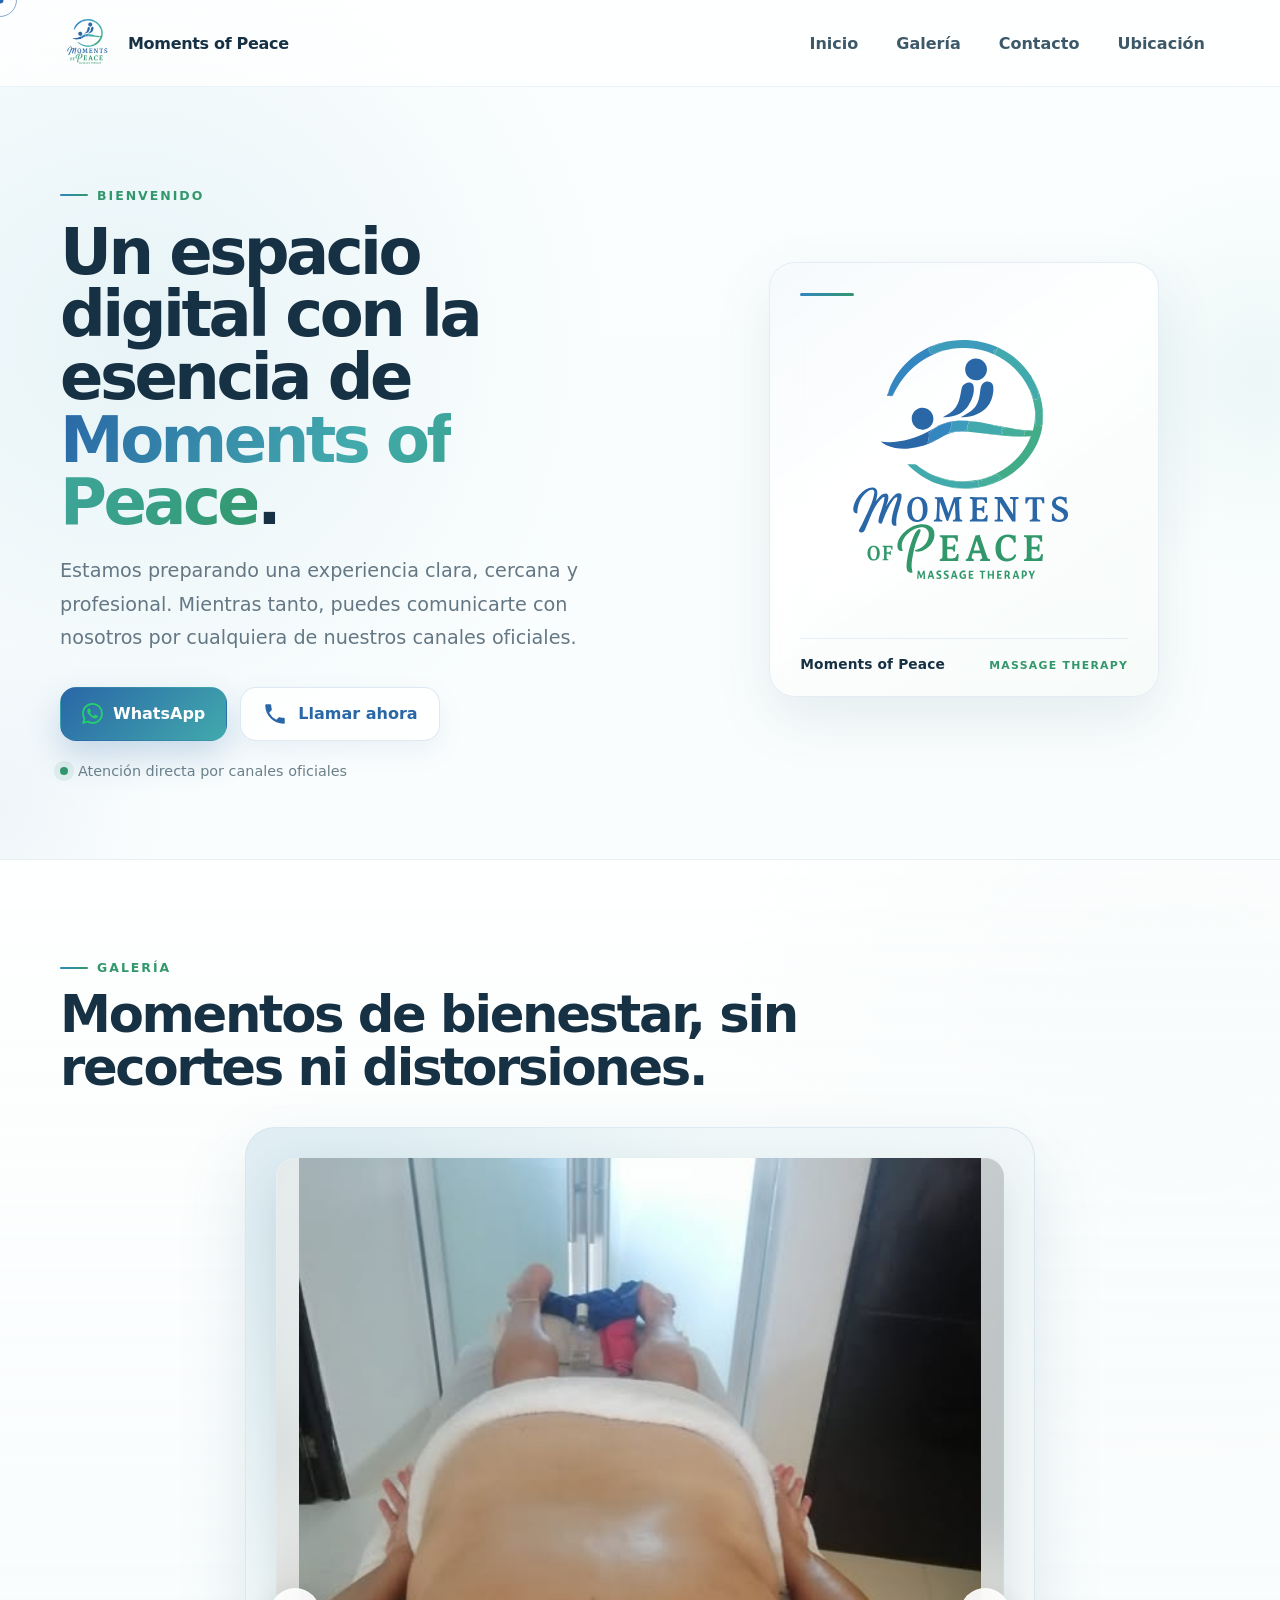
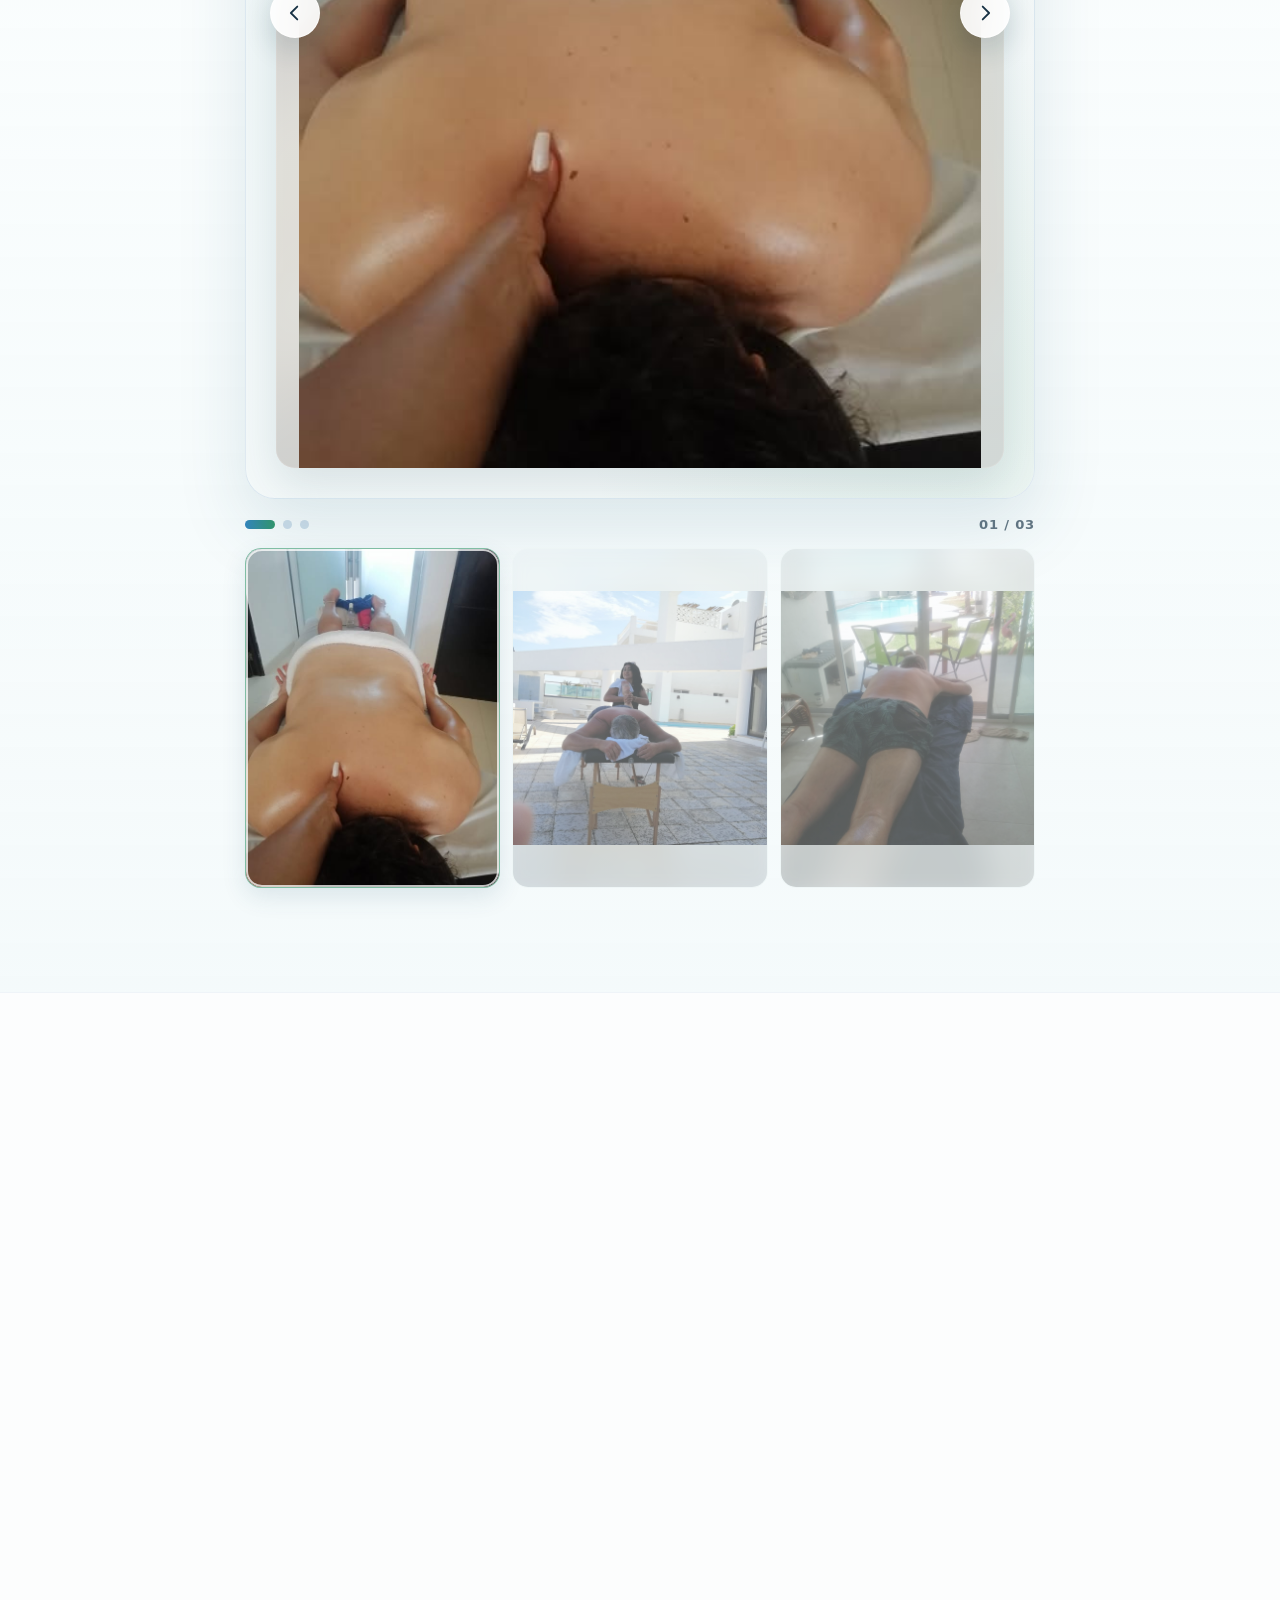
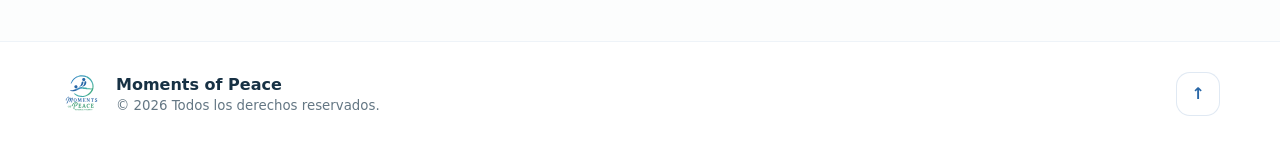
<file: index.html>
<!doctype html>
<html lang="es">
<head>
  <meta charset="utf-8">
  <meta name="viewport" content="width=device-width, initial-scale=1">
  <meta name="theme-color" content="#2967A7">
  <meta name="description" content="Sitio oficial de Moments of Peace. Contacto por WhatsApp, teléfono y Facebook.">
  <title>Moments of Peace</title>
  <link rel="icon" type="image/svg+xml" href="img/logo.svg">
  <link rel="preload" href="img/logo.svg" as="image" type="image/svg+xml">
  <link rel="stylesheet" href="styles.css">
  <link rel="stylesheet" href="carousel.css">
  <script src="script.js" defer></script>
  <script src="carousel.js" defer></script>
</head>
<body class="is-loading">
  <div class="preloader" aria-label="Cargando sitio" aria-live="polite">
    <div class="preloader-card">
      <div class="skeleton skeleton-logo"></div>
      <div class="skeleton skeleton-title"></div>
      <div class="skeleton skeleton-text"></div>
      <div class="skeleton skeleton-text short"></div>
      <div class="skeleton skeleton-actions"></div>
    </div>
  </div>

  <header class="site-header" id="inicio">
    <div class="container nav-wrap">
      <a class="brand" href="#inicio" aria-label="Moments of Peace, inicio">
        <img src="img/logo.svg" alt="Logotipo de Moments of Peace" width="76" height="76">
        <span>Moments of Peace</span>
      </a>

      <button class="nav-toggle interactive" type="button" aria-expanded="false" aria-controls="site-nav" aria-label="Abrir menú">
        <span></span><span></span><span></span>
      </button>

      <nav class="site-nav" id="site-nav" aria-label="Navegación principal">
        <a class="nav-link" href="#inicio">Inicio</a>
        <a class="nav-link" href="#galeria">Galería</a>
        <a class="nav-link" href="#contacto">Contacto</a>
        <a class="nav-link" href="404.html">Ubicación</a>
      </nav>
    </div>
  </header>

  <main>
    <section class="hero">
      <div class="hero-blob blob-one" aria-hidden="true"></div>
      <div class="hero-blob blob-two" aria-hidden="true"></div>
      <div class="container hero-grid">
        <div class="hero-copy reveal">
          <span class="eyebrow">BIENVENIDO</span>
          <h1>Un espacio digital con la esencia de <span>Moments of Peace</span>.</h1>
          <p>Estamos preparando una experiencia clara, cercana y profesional. Mientras tanto, puedes comunicarte con nosotros por cualquiera de nuestros canales oficiales.</p>
          <div class="hero-actions">
            <a class="btn btn-primary interactive" href="https://wa.me/529993925467" target="_blank" rel="noopener noreferrer">
              <img src="img/whatsapp.svg" alt="" aria-hidden="true"> WhatsApp
            </a>
            <a class="btn btn-secondary interactive" href="tel:+529993925467">
              <span class="icon-mask phone-icon" aria-hidden="true"></span> Llamar ahora
            </a>
          </div>
          <div class="trust-line"><span></span> Atención directa por canales oficiales</div>
        </div>

        <div class="hero-visual reveal" aria-label="Identidad visual Moments of Peace">
          <div class="identity-frame">
            <span class="identity-line" aria-hidden="true"></span>
            <img class="hero-logo" src="img/logo.svg" alt="Moments of Peace Massage Therapy" width="420" height="420">
            <div class="identity-caption" aria-hidden="true">
              <span>Moments of Peace</span>
              <small>Massage Therapy</small>
            </div>
          </div>
        </div>
      </div>
    </section>

    <section class="gallery-section" id="galeria">
      <div class="container">
        <div class="gallery-heading reveal">
          <div>
            <span class="eyebrow">GALERÍA</span>
            <h2>Momentos de bienestar, sin recortes ni distorsiones.</h2>
          </div>
        </div>

        <div class="spa-carousel reveal" data-carousel data-autoplay="5600" tabindex="0" aria-roledescription="carrusel" aria-label="Galería fotográfica de Moments of Peace">
          <div class="carousel-stage">
            <div class="carousel-viewport">
              <div class="carousel-track" data-carousel-track>
                <figure class="carousel-slide" data-carousel-slide>
                  <div class="carousel-photo" style="--photo: url('img/masaje-terapeutico-01.jpg');">
                    <img src="img/masaje-terapeutico-01.jpg" alt="Sesión de masaje terapéutico en Moments of Peace" draggable="false">
                  </div>
                </figure>

                <figure class="carousel-slide" data-carousel-slide>
                  <div class="carousel-photo" style="--photo: url('img/masaje-terapeutico-02.jpg');">
                    <img src="img/masaje-terapeutico-02.jpg" alt="Sesión de masaje al aire libre en Moments of Peace" loading="lazy" draggable="false">
                  </div>
                </figure>

                <figure class="carousel-slide" data-carousel-slide>
                  <div class="carousel-photo" style="--photo: url('img/masaje-terapeutico-03.jpg');">
                    <img src="img/masaje-terapeutico-03.jpg" alt="Sesión de masaje en un espacio de relajación de Moments of Peace" loading="lazy" draggable="false">
                  </div>
                </figure>
              </div>
            </div>

            <button class="carousel-control prev interactive" type="button" data-carousel-prev aria-label="Fotografía anterior">
              <svg viewBox="0 0 24 24" fill="none" aria-hidden="true"><path d="m14.5 5-7 7 7 7" stroke="currentColor" stroke-width="2" stroke-linecap="round" stroke-linejoin="round"/></svg>
            </button>
            <button class="carousel-control next interactive" type="button" data-carousel-next aria-label="Fotografía siguiente">
              <svg viewBox="0 0 24 24" fill="none" aria-hidden="true"><path d="m9.5 5 7 7-7 7" stroke="currentColor" stroke-width="2" stroke-linecap="round" stroke-linejoin="round"/></svg>
            </button>
          </div>

          <div class="carousel-toolbar">
            <div class="carousel-dots" data-carousel-dots aria-label="Seleccionar fotografía"></div>
            <span class="carousel-status" data-carousel-status aria-live="off">01 / 03</span>
          </div>

          <div class="carousel-thumbs" aria-label="Miniaturas de la galería">
            <button class="carousel-thumb is-active" type="button" data-carousel-thumb aria-label="Ver fotografía 1">
              <span class="thumb-photo" style="--photo: url('img/masaje-terapeutico-01.jpg');"><img src="img/masaje-terapeutico-01.jpg" alt=""></span>
            </button>
            <button class="carousel-thumb" type="button" data-carousel-thumb aria-label="Ver fotografía 2">
              <span class="thumb-photo" style="--photo: url('img/masaje-terapeutico-02.jpg');"><img src="img/masaje-terapeutico-02.jpg" alt=""></span>
            </button>
            <button class="carousel-thumb" type="button" data-carousel-thumb aria-label="Ver fotografía 3">
              <span class="thumb-photo" style="--photo: url('img/masaje-terapeutico-03.jpg');"><img src="img/masaje-terapeutico-03.jpg" alt=""></span>
            </button>
          </div>
        </div>
      </div>
    </section>

    <section class="contact-section" id="contacto">
      <div class="container">
        <div class="section-heading reveal">
          <span class="eyebrow">CONTACTO</span>
          <h2>Estamos a un toque de distancia.</h2>
          <p>Elige el canal que te resulte más cómodo.</p>
        </div>

        <div class="contact-grid">
          <a class="contact-card interactive reveal" href="https://wa.me/529993925467" target="_blank" rel="noopener noreferrer">
            <span class="card-icon social-icon"><img src="img/whatsapp.svg" alt="Logo de WhatsApp"></span>
            <span class="card-content"><strong>WhatsApp</strong><small>999 392 5467</small></span>
            <span class="card-arrow" aria-hidden="true">↗</span>
          </a>

          <a class="contact-card interactive reveal" href="tel:+529993925467">
            <span class="card-icon color-icon"><span class="icon-mask phone-icon" aria-hidden="true"></span></span>
            <span class="card-content"><strong>Teléfono</strong><small>999 392 5467</small></span>
            <span class="card-arrow" aria-hidden="true">→</span>
          </a>

          <a class="contact-card interactive reveal" href="https://www.facebook.com/profile.php?id=100088048433441&amp;locale=es_LA" target="_blank" rel="noopener noreferrer">
            <span class="card-icon social-icon"><img src="img/facebook.svg" alt="Logo de Facebook"></span>
            <span class="card-content"><strong>Facebook</strong><small>Página oficial</small></span>
            <span class="card-arrow" aria-hidden="true">↗</span>
          </a>

          <a class="contact-card interactive reveal is-coming" href="404.html" aria-label="Ubicación, próximamente">
            <span class="card-icon color-icon"><span class="icon-mask location-icon" aria-hidden="true"></span></span>
            <span class="card-content"><strong>Ubicación</strong><small>Próximamente</small></span>
            <span class="status-pill">En desarrollo</span>
          </a>
        </div>
      </div>
    </section>
  </main>

  <footer class="site-footer">
    <div class="container footer-wrap">
      <div class="footer-brand">
        <img src="img/logo.svg" alt="" aria-hidden="true" width="46" height="46">
        <div><strong>Moments of Peace</strong><small>© <span id="year"></span> Todos los derechos reservados.</small></div>
      </div>
      <a href="#inicio" class="back-top interactive" aria-label="Volver al inicio">↑</a>
    </div>
  </footer>

  <div class="cursor-dot" aria-hidden="true"></div>
  <div class="cursor-ring" aria-hidden="true"></div>
</body>
</html>
</file>
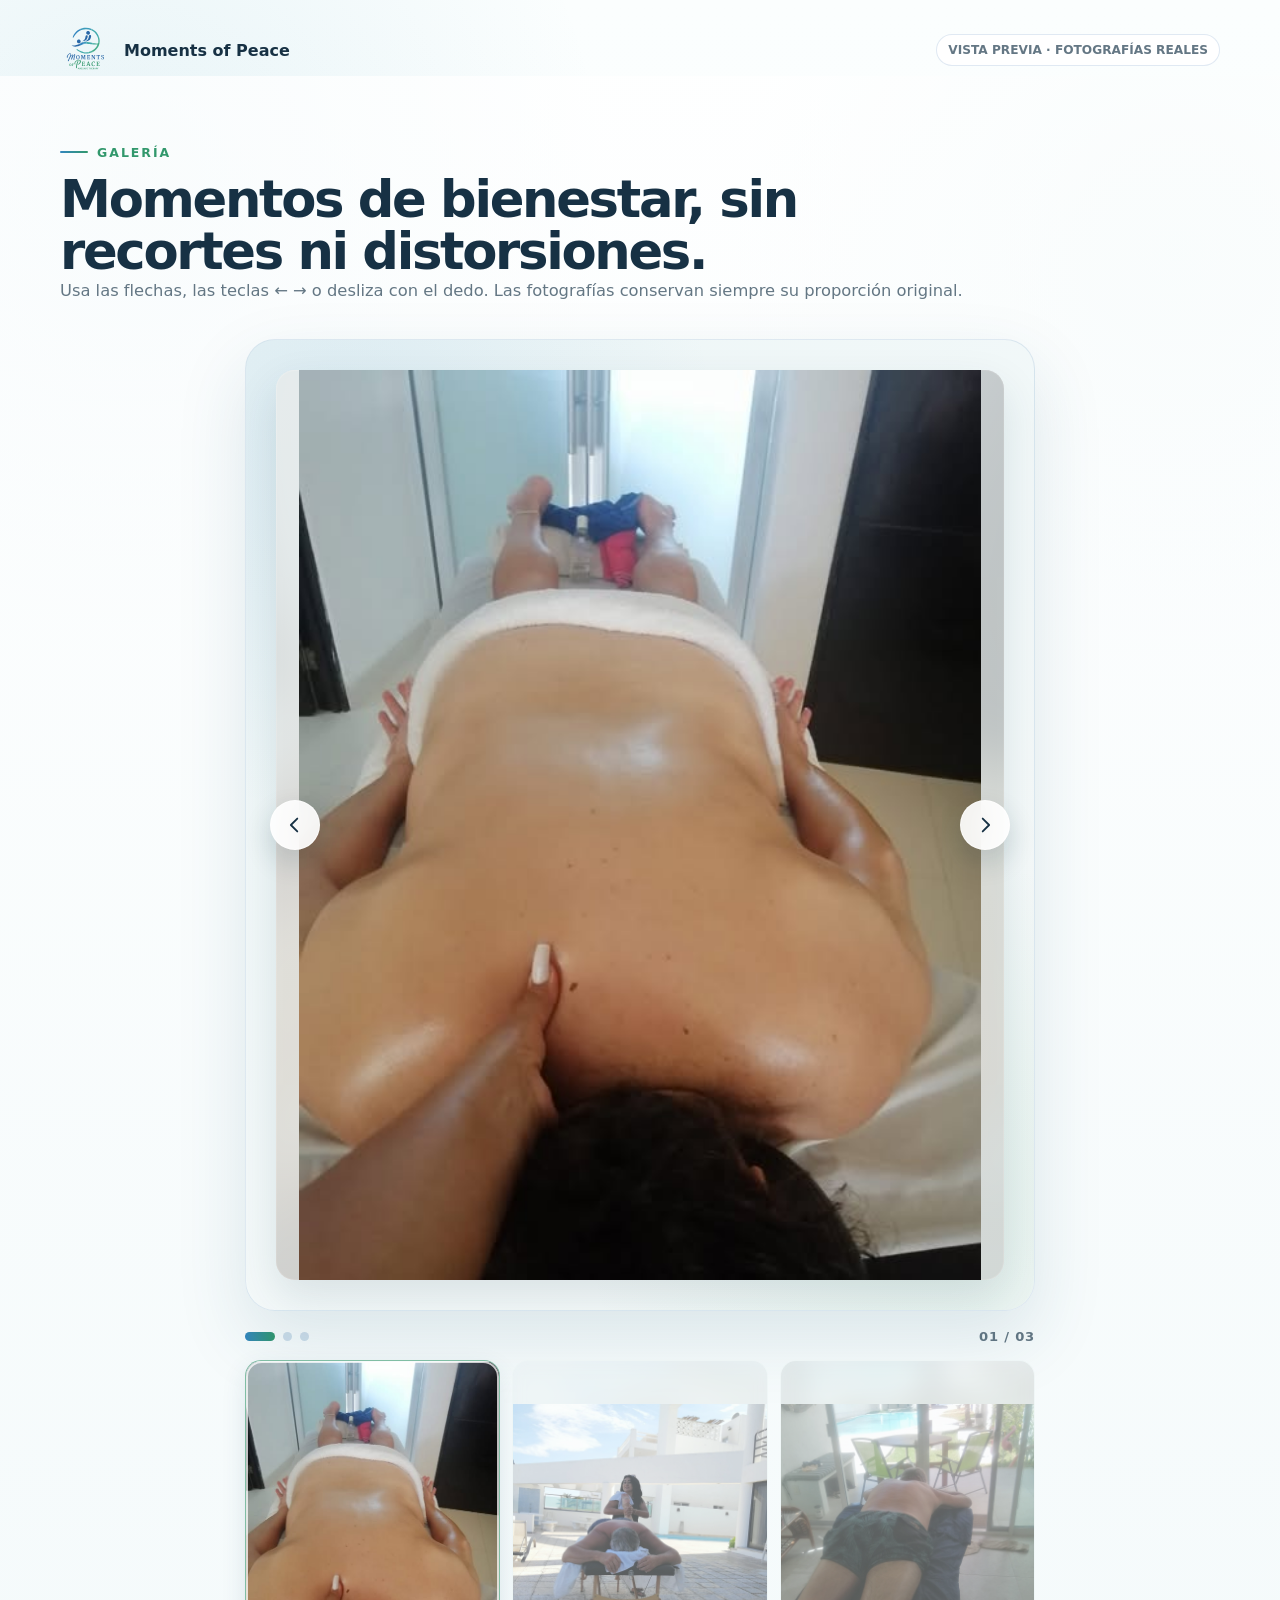
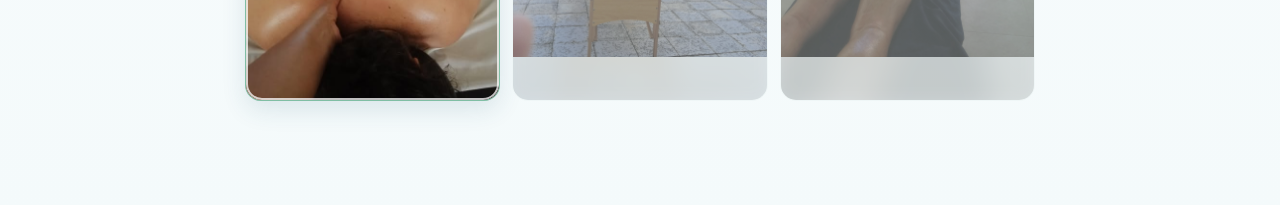
<file: carrusel-preview.html>
<!doctype html>
<html lang="es">
<head>
  <meta charset="utf-8">
  <meta name="viewport" content="width=device-width, initial-scale=1">
  <meta name="theme-color" content="#2967A7">
  <title>Vista previa del carrusel | Moments of Peace</title>
  <link rel="icon" type="image/svg+xml" href="img/logo.svg">
  <link rel="stylesheet" href="styles.css">
  <link rel="stylesheet" href="carousel.css">
  <script src="carousel.js" defer></script>
  <style>
    body { min-height: 100vh; }
    .preview-header { padding: 24px 0 0; }
    .preview-row { display:flex; align-items:center; gap:14px; }
    .preview-brand { display:flex; align-items:center; gap:12px; font-weight:850; }
    .preview-brand img { width:52px; height:52px; object-fit:contain; }
    .preview-badge { margin-left:auto; padding:8px 11px; border:1px solid var(--line); border-radius:999px; color:var(--muted); background:#fff; font-size:.76rem; font-weight:800; }
    .gallery-section { border-top:0; padding-top:62px; }
    @media (max-width:560px){ .preview-badge { display:none; } .preview-header { padding-top:15px; } .gallery-section{padding-top:44px;} }
  </style>
</head>
<body>
  <header class="preview-header">
    <div class="container preview-row">
      <a class="preview-brand" href="index.html"><img src="img/logo.svg" alt="Moments of Peace"><span>Moments of Peace</span></a>
      <span class="preview-badge">VISTA PREVIA · FOTOGRAFÍAS REALES</span>
    </div>
  </header>

  <main>
    <section class="gallery-section" id="galeria">
      <div class="container">
        <div class="gallery-heading">
          <div>
            <span class="eyebrow">GALERÍA</span>
            <h2>Momentos de bienestar, sin recortes ni distorsiones.</h2>
          </div>
          <p>Usa las flechas, las teclas ← → o desliza con el dedo. Las fotografías conservan siempre su proporción original.</p>
        </div>

        <div class="spa-carousel" data-carousel data-autoplay="5600" tabindex="0" aria-roledescription="carrusel" aria-label="Vista previa de la galería fotográfica">
          <div class="carousel-stage">
            <div class="carousel-viewport">
              <div class="carousel-track" data-carousel-track>
                <figure class="carousel-slide" data-carousel-slide>
                  <div class="carousel-photo" style="--photo: url('img/masaje-terapeutico-01.jpg');"><img src="img/masaje-terapeutico-01.jpg" alt="Sesión de masaje terapéutico en Moments of Peace" draggable="false"></div>
                </figure>
                <figure class="carousel-slide" data-carousel-slide>
                  <div class="carousel-photo" style="--photo: url('img/masaje-terapeutico-02.jpg');"><img src="img/masaje-terapeutico-02.jpg" alt="Sesión de masaje al aire libre en Moments of Peace" draggable="false"></div>
                </figure>
                <figure class="carousel-slide" data-carousel-slide>
                  <div class="carousel-photo" style="--photo: url('img/masaje-terapeutico-03.jpg');"><img src="img/masaje-terapeutico-03.jpg" alt="Sesión de masaje en un espacio de relajación de Moments of Peace" draggable="false"></div>
                </figure>
              </div>
            </div>
            <button class="carousel-control prev" type="button" data-carousel-prev aria-label="Fotografía anterior"><svg viewBox="0 0 24 24" fill="none" aria-hidden="true"><path d="m14.5 5-7 7 7 7" stroke="currentColor" stroke-width="2" stroke-linecap="round" stroke-linejoin="round"/></svg></button>
            <button class="carousel-control next" type="button" data-carousel-next aria-label="Fotografía siguiente"><svg viewBox="0 0 24 24" fill="none" aria-hidden="true"><path d="m9.5 5 7 7-7 7" stroke="currentColor" stroke-width="2" stroke-linecap="round" stroke-linejoin="round"/></svg></button>
          </div>

          <div class="carousel-toolbar">
            <div class="carousel-dots" data-carousel-dots aria-label="Seleccionar fotografía"></div>
            <span class="carousel-status" data-carousel-status>01 / 03</span>
          </div>

          <div class="carousel-thumbs" aria-label="Miniaturas de la galería">
            <button class="carousel-thumb is-active" type="button" data-carousel-thumb aria-label="Ver fotografía 1"><span class="thumb-photo" style="--photo: url('img/masaje-terapeutico-01.jpg');"><img src="img/masaje-terapeutico-01.jpg" alt=""></span></button>
            <button class="carousel-thumb" type="button" data-carousel-thumb aria-label="Ver fotografía 2"><span class="thumb-photo" style="--photo: url('img/masaje-terapeutico-02.jpg');"><img src="img/masaje-terapeutico-02.jpg" alt=""></span></button>
            <button class="carousel-thumb" type="button" data-carousel-thumb aria-label="Ver fotografía 3"><span class="thumb-photo" style="--photo: url('img/masaje-terapeutico-03.jpg');"><img src="img/masaje-terapeutico-03.jpg" alt=""></span></button>
          </div>
        </div>
      </div>
    </section>
  </main>
</body>
</html>
</file>
<file: styles.css>
:root {
  --blue-deep: #2967a7;
  --blue: #3386bf;
  --aqua: #3d9cbb;
  --teal: #42aaac;
  --mint: #44ae9a;
  --green: #32986c;
  --ink: #173144;
  --muted: #647784;
  --surface: #ffffff;
  --surface-soft: #f4fafb;
  --line: rgba(41, 103, 167, .14);
  --shadow: 0 24px 70px rgba(31, 84, 111, .14);
  --radius: 24px;
}

* { box-sizing: border-box; }
html { scroll-behavior: smooth; }
body {
  margin: 0;
  font-family: Inter, ui-sans-serif, system-ui, -apple-system, BlinkMacSystemFont, "Segoe UI", sans-serif;
  color: var(--ink);
  background:
    radial-gradient(circle at 10% 10%, rgba(61,156,187,.10), transparent 30rem),
    linear-gradient(180deg, #fbfefe 0%, #f7fbfc 100%);
  min-height: 100vh;
  overflow-x: hidden;
}
body.is-loading { overflow: hidden; }
a { color: inherit; text-decoration: none; }
img { display: block; max-width: 100%; }
button, a { -webkit-tap-highlight-color: transparent; }
.container { width: min(1160px, calc(100% - 40px)); margin-inline: auto; }

.preloader {
  position: fixed; inset: 0; z-index: 9999; display: grid; place-items: center;
  background: #f8fcfc; transition: opacity .38s ease, visibility .38s ease;
}
body:not(.is-loading) .preloader { opacity: 0; visibility: hidden; pointer-events: none; }
.preloader-card { width: min(560px, calc(100% - 48px)); padding: 34px; border: 1px solid var(--line); border-radius: 28px; background: #fff; box-shadow: var(--shadow); }
.skeleton { border-radius: 999px; background: linear-gradient(90deg, #edf4f5 25%, #f8fbfb 45%, #edf4f5 65%); background-size: 220% 100%; animation: shimmer 1.15s linear infinite; }
.skeleton-logo { width: 96px; height: 96px; border-radius: 28px; margin-bottom: 28px; }
.skeleton-title { height: 28px; width: 78%; margin-bottom: 18px; }
.skeleton-text { height: 14px; width: 100%; margin-bottom: 12px; }
.skeleton-text.short { width: 66%; }
.skeleton-actions { height: 54px; width: 58%; margin-top: 28px; }
@keyframes shimmer { to { background-position: -220% 0; } }

.site-header { position: sticky; top: 0; z-index: 100; background: rgba(255,255,255,.76); backdrop-filter: blur(18px); border-bottom: 1px solid rgba(41,103,167,.08); }
.nav-wrap { min-height: 86px; display: flex; align-items: center; justify-content: space-between; gap: 28px; }
.brand { display: inline-flex; align-items: center; gap: 12px; font-weight: 800; letter-spacing: -.02em; }
.brand img { width: 56px; height: 56px; object-fit: contain; }
.site-nav { display: flex; align-items: center; gap: 8px; }
.nav-link { padding: 11px 15px; border-radius: 12px; color: #3d5969; font-weight: 650; transition: color .2s ease, background .2s ease, transform .2s ease; }
.nav-link:hover { color: var(--blue-deep); background: rgba(51,134,191,.08); transform: translateY(-1px); }
.nav-toggle { display: none; width: 46px; height: 46px; padding: 11px; border: 1px solid var(--line); border-radius: 14px; background: #fff; }
.nav-toggle span { display: block; height: 2px; background: var(--ink); margin: 5px 0; border-radius: 9px; transition: transform .22s ease, opacity .22s ease; }

.hero { position: relative; isolation: isolate; overflow: hidden; padding: 94px 0 80px; min-height: 690px; display: flex; align-items: center; }
.hero-grid { display: grid; grid-template-columns: 1.06fr .94fr; align-items: center; gap: 72px; }
.eyebrow { display: inline-flex; align-items: center; gap: 9px; color: var(--green); font-size: .78rem; font-weight: 850; letter-spacing: .16em; }
.eyebrow::before { content: ""; width: 28px; height: 2px; border-radius: 999px; background: linear-gradient(90deg, var(--blue), var(--green)); }
.hero h1 { max-width: 740px; margin: 18px 0 20px; font-size: clamp(2.65rem, 5vw, 5.25rem); line-height: .98; letter-spacing: -.055em; }
.hero h1 span { background: linear-gradient(120deg, var(--blue-deep), var(--teal), var(--green)); -webkit-background-clip: text; background-clip: text; color: transparent; }
.hero p { max-width: 650px; margin: 0; color: var(--muted); font-size: clamp(1.02rem, 1.6vw, 1.2rem); line-height: 1.75; }
.hero-actions { display: flex; flex-wrap: wrap; gap: 13px; margin-top: 32px; }
.btn { min-height: 54px; display: inline-flex; align-items: center; justify-content: center; gap: 10px; padding: 0 21px; border-radius: 16px; font-weight: 800; border: 1px solid transparent; transition: transform .22s cubic-bezier(.2,.8,.2,1), box-shadow .22s ease, background .22s ease; position: relative; overflow: hidden; }
.btn::after { content: ""; position: absolute; inset: auto; width: 12px; height: 12px; border-radius: 50%; background: rgba(255,255,255,.35); transform: scale(0); opacity: 0; pointer-events: none; }
.btn:active::after { animation: tapRipple .48s ease-out; }
.btn img { width: 21px; height: 21px; }
.btn-primary { color: #fff; background: linear-gradient(135deg, var(--blue-deep), var(--teal)); box-shadow: 0 15px 34px rgba(41,103,167,.24); }
.btn-secondary { background: rgba(255,255,255,.8); color: var(--blue-deep); border-color: var(--line); box-shadow: 0 10px 28px rgba(41,103,167,.08); }
.btn:hover { transform: translateY(-3px) scale(1.015); }
.btn-primary:hover { box-shadow: 0 19px 40px rgba(41,103,167,.3); }
.trust-line { display: flex; align-items: center; gap: 10px; margin-top: 22px; color: #6c818b; font-size: .9rem; }
.trust-line span { width: 8px; height: 8px; border-radius: 50%; background: var(--green); box-shadow: 0 0 0 6px rgba(50,152,108,.1); }

.hero-visual { display: grid; place-items: center; }
.identity-frame {
  position: relative;
  width: min(390px, 34vw);
  min-width: 310px;
  padding: 30px 30px 24px;
  background: rgba(255,255,255,.82);
  border: 1px solid rgba(41,103,167,.12);
  border-radius: 26px;
  box-shadow: 0 22px 58px rgba(31,84,111,.10);
  backdrop-filter: blur(14px);
  transition: transform .28s ease, box-shadow .28s ease, border-color .28s ease;
}
.identity-frame::before {
  content: "";
  position: absolute;
  inset: 0;
  border-radius: inherit;
  pointer-events: none;
  background: linear-gradient(145deg, rgba(51,134,191,.045), transparent 42%, rgba(50,152,108,.04));
}
.identity-line {
  display: block;
  width: 54px;
  height: 3px;
  margin: 0 0 22px;
  border-radius: 999px;
  background: linear-gradient(90deg, var(--blue), var(--green));
}
.hero-logo {
  position: relative;
  z-index: 1;
  width: min(100%, 300px);
  height: auto;
  margin: 0 auto;
  object-fit: contain;
}
.identity-caption {
  position: relative;
  z-index: 1;
  display: flex;
  align-items: baseline;
  justify-content: space-between;
  gap: 14px;
  margin-top: 20px;
  padding-top: 17px;
  border-top: 1px solid rgba(41,103,167,.10);
}
.identity-caption span { color: var(--ink); font-size: .86rem; font-weight: 800; letter-spacing: .01em; }
.identity-caption small { color: var(--green); font-size: .68rem; font-weight: 800; letter-spacing: .12em; text-transform: uppercase; }
.hero-blob { position: absolute; z-index: -1; border-radius: 50%; opacity: .42; }
.blob-one { width: 420px; height: 420px; right: -190px; top: 80px; background: radial-gradient(circle, rgba(66,170,172,.18), transparent 70%); }
.blob-two { width: 340px; height: 340px; left: -170px; bottom: -120px; background: radial-gradient(circle, rgba(41,103,167,.12), transparent 70%); }
@media (hover: hover) and (pointer: fine) {
  .identity-frame:hover {
    transform: translateY(-5px);
    box-shadow: 0 28px 66px rgba(31,84,111,.14);
    border-color: rgba(41,103,167,.20);
  }
}
@keyframes tapRipple { 0% { opacity: .75; transform: scale(0); } 100% { opacity: 0; transform: scale(38); } }

.contact-section { padding: 86px 0 104px; background: rgba(255,255,255,.62); border-top: 1px solid rgba(41,103,167,.06); }
.section-heading { max-width: 700px; margin-bottom: 34px; }
.section-heading h2 { margin: 13px 0 9px; font-size: clamp(2rem, 4vw, 3.35rem); letter-spacing: -.04em; }
.section-heading p { margin: 0; color: var(--muted); font-size: 1.05rem; }
.contact-grid { display: grid; grid-template-columns: repeat(2, 1fr); gap: 16px; }
.contact-card { min-height: 112px; display: flex; align-items: center; gap: 16px; padding: 19px; background: rgba(255,255,255,.88); border: 1px solid var(--line); border-radius: 22px; box-shadow: 0 12px 32px rgba(35,85,107,.06); transition: transform .22s cubic-bezier(.2,.8,.2,1), box-shadow .22s ease, border-color .22s ease; position: relative; overflow: hidden; }
.contact-card::before { content: ""; position: absolute; inset: 0; background: linear-gradient(115deg, rgba(51,134,191,.06), rgba(68,174,154,.03)); opacity: 0; transition: opacity .22s ease; }
.contact-card:hover { transform: translateY(-4px); box-shadow: 0 18px 38px rgba(35,85,107,.11); border-color: rgba(51,134,191,.24); }
.contact-card:hover::before { opacity: 1; }
.card-icon { width: 56px; height: 56px; flex: 0 0 auto; display: grid; place-items: center; border-radius: 17px; background: var(--surface-soft); position: relative; z-index: 1; }
.social-icon img { width: 30px; height: 30px; }
.color-icon { color: var(--blue-deep); background: linear-gradient(145deg, rgba(51,134,191,.1), rgba(68,174,154,.12)); }
.icon-mask { width: 26px; height: 26px; display: inline-block; background: currentColor; -webkit-mask: center / contain no-repeat; mask: center / contain no-repeat; }
.phone-icon { -webkit-mask-image: url('img/phone.svg'); mask-image: url('img/phone.svg'); }
.location-icon { -webkit-mask-image: url('img/location.svg'); mask-image: url('img/location.svg'); }
.card-content { display: flex; flex-direction: column; gap: 5px; position: relative; z-index: 1; }
.card-content strong { font-size: 1.05rem; }
.card-content small { color: var(--muted); font-size: .92rem; }
.card-arrow { margin-left: auto; font-size: 1.35rem; color: var(--blue); position: relative; z-index: 1; transition: transform .2s ease; }
.contact-card:hover .card-arrow { transform: translate(2px,-2px); }
.status-pill { margin-left: auto; padding: 7px 10px; border-radius: 999px; background: rgba(50,152,108,.1); color: var(--green); font-size: .75rem; font-weight: 800; position: relative; z-index: 1; }
.is-coming { cursor: not-allowed; }

.site-footer { padding: 30px 0 36px; border-top: 1px solid rgba(41,103,167,.08); background: #fff; }
.footer-wrap { display: flex; align-items: center; justify-content: space-between; gap: 20px; }
.footer-brand { display: flex; align-items: center; gap: 12px; }
.footer-brand img { width: 44px; height: 44px; object-fit: contain; }
.footer-brand div { display: flex; flex-direction: column; gap: 4px; }
.footer-brand small { color: var(--muted); }
.back-top { width: 44px; height: 44px; display: grid; place-items: center; border: 1px solid var(--line); border-radius: 14px; color: var(--blue-deep); background: #fff; font-weight: 900; transition: transform .2s ease, background .2s ease; }
.back-top:hover { transform: translateY(-3px); background: var(--surface-soft); }

.reveal { opacity: 0; transform: translateY(18px); transition: opacity .65s ease, transform .65s cubic-bezier(.2,.8,.2,1); }
.reveal.visible { opacity: 1; transform: translateY(0); }

.cursor-dot, .cursor-ring { display: none; position: fixed; z-index: 9998; left: 0; top: 0; pointer-events: none; border-radius: 50%; transform: translate(-50%, -50%); }
@media (pointer: fine) {
  .cursor-dot { display: block; width: 7px; height: 7px; background: var(--blue-deep); }
  .cursor-ring { display: block; width: 34px; height: 34px; border: 1px solid rgba(41,103,167,.55); transition: width .18s ease, height .18s ease, border-color .18s ease, background .18s ease; }
  body.cursor-active .cursor-ring { width: 48px; height: 48px; border-color: rgba(50,152,108,.55); background: rgba(68,174,154,.08); }
}

@media (max-width: 860px) {
  .container { width: min(100% - 30px, 720px); }
  .nav-toggle { display: block; }
  .site-nav { position: absolute; top: calc(100% + 8px); left: 15px; right: 15px; display: grid; gap: 4px; padding: 12px; background: rgba(255,255,255,.96); border: 1px solid var(--line); border-radius: 18px; box-shadow: var(--shadow); opacity: 0; transform: translateY(-8px) scale(.98); visibility: hidden; transition: .22s ease; }
  .site-nav.open { opacity: 1; transform: translateY(0) scale(1); visibility: visible; }
  .nav-link { padding: 13px 14px; }
  .nav-toggle[aria-expanded="true"] span:nth-child(1) { transform: translateY(7px) rotate(45deg); }
  .nav-toggle[aria-expanded="true"] span:nth-child(2) { opacity: 0; }
  .nav-toggle[aria-expanded="true"] span:nth-child(3) { transform: translateY(-7px) rotate(-45deg); }
  .hero { padding: 68px 0 70px; }
  .hero-grid { grid-template-columns: 1fr; gap: 54px; }
  .hero-copy { text-align: left; }
  .hero-copy .eyebrow, .trust-line, .hero-actions { justify-content: flex-start; }
  .hero p { margin-inline: 0; }
  .hero-visual { order: initial; }
  .identity-frame { width: min(330px, 64vw); min-width: 0; }
  .contact-grid { grid-template-columns: 1fr; }
}

@media (max-width: 560px) {
  .container { width: min(100% - 22px, 520px); }
  .nav-wrap { min-height: 76px; }
  .brand img { width: 46px; height: 46px; }
  .brand span { font-size: .96rem; }
  .hero { padding-top: 46px; min-height: auto; }
  .hero h1 { font-size: clamp(2.3rem, 11vw, 3.15rem); line-height: 1.02; }
  .hero p { font-size: 1rem; line-height: 1.68; }
  .hero-actions { display: grid; grid-template-columns: 1fr; }
  .btn { width: 100%; }
  .hero-grid { gap: 26px; }
  .hero-visual { display: none; }
  .contact-section { padding: 70px 0 82px; }
  .contact-card { min-height: 96px; padding: 15px; border-radius: 18px; }
  .card-icon { width: 49px; height: 49px; border-radius: 15px; }
  .status-pill { font-size: .68rem; padding: 6px 8px; }
  .footer-wrap { align-items: flex-start; }
  .footer-brand small { max-width: 230px; }
}

@media (prefers-reduced-motion: reduce) {
  *, *::before, *::after { scroll-behavior: auto !important; animation-duration: .01ms !important; animation-iteration-count: 1 !important; transition-duration: .01ms !important; }
}
</file>
<file: carousel.css>
/* Moments of Peace - Carrusel fotografico vertical */
.gallery-section {
  position: relative;
  padding: 94px 0 104px;
  background:
    linear-gradient(180deg, rgba(255,255,255,.76), rgba(244,250,251,.97)),
    radial-gradient(circle at 92% 10%, rgba(66,170,172,.10), transparent 28rem);
  border-top: 1px solid rgba(41,103,167,.06);
}

.gallery-heading {
  display: grid;
  grid-template-columns: minmax(0, 1fr);
  align-items: end;
  gap: 0;
  margin-bottom: 34px;
}

.gallery-heading h2 {
  max-width: 760px;
  margin: 13px 0 0;
  font-size: clamp(2rem, 4vw, 3.45rem);
  line-height: 1.02;
  letter-spacing: -.045em;
}

.gallery-heading p {
  margin: 0;
  color: var(--muted);
  font-size: 1.02rem;
  line-height: 1.75;
}

.spa-carousel {
  --carousel-radius: 30px;
  width: min(100%, 790px);
  margin-inline: auto;
  position: relative;
}

.carousel-stage {
  position: relative;
  overflow: hidden;
  border: 1px solid rgba(41,103,167,.12);
  border-radius: var(--carousel-radius);
  background: linear-gradient(145deg, #edf6f7, #f8fbfb);
  box-shadow: 0 28px 70px rgba(31,84,111,.13);
  isolation: isolate;
}

.carousel-stage::before {
  content: "";
  position: absolute;
  inset: 0;
  z-index: 0;
  pointer-events: none;
  background:
    radial-gradient(circle at 12% 10%, rgba(51,134,191,.10), transparent 34%),
    radial-gradient(circle at 88% 90%, rgba(50,152,108,.10), transparent 32%);
}

.carousel-viewport {
  position: relative;
  z-index: 1;
  overflow: hidden;
  touch-action: pan-y pinch-zoom;
}

.carousel-track {
  display: flex;
  transform: translate3d(0,0,0);
  transition: transform 680ms cubic-bezier(.2,.76,.2,1);
  will-change: transform;
}

.carousel-slide {
  flex: 0 0 100%;
  min-width: 0;
  margin: 0;
  padding: clamp(18px, 3vw, 30px);
}

/*
  El marco es vertical, pero la fotografia real siempre se muestra completa.
  object-fit: contain evita recortes, estiramientos y cambios de proporcion.
*/
.carousel-photo {
  position: relative;
  overflow: hidden;
  width: 100%;
  aspect-ratio: 4 / 5;
  border-radius: calc(var(--carousel-radius) - 11px);
  background: #e9f1f2;
  box-shadow:
    inset 0 0 0 1px rgba(255,255,255,.46),
    0 18px 44px rgba(20,59,78,.12);
  isolation: isolate;
}

.carousel-photo::before {
  content: "";
  position: absolute;
  inset: -34px;
  z-index: -2;
  background-image: var(--photo);
  background-size: cover;
  background-position: center;
  filter: blur(28px) saturate(.82);
  opacity: .30;
  transform: scale(1.08);
}

.carousel-photo::after {
  content: "";
  position: absolute;
  inset: 0;
  z-index: -1;
  background: linear-gradient(145deg, rgba(255,255,255,.42), rgba(230,244,245,.20));
  pointer-events: none;
}

.carousel-photo img {
  position: relative;
  z-index: 1;
  width: 100%;
  height: 100%;
  object-fit: contain;
  object-position: center;
  user-select: none;
  -webkit-user-drag: none;
}

.carousel-control {
  position: absolute;
  z-index: 4;
  top: 50%;
  width: 50px;
  height: 50px;
  display: grid;
  place-items: center;
  border: 1px solid rgba(255,255,255,.62);
  border-radius: 50%;
  background: rgba(255,255,255,.91);
  color: var(--ink);
  box-shadow: 0 12px 28px rgba(14,49,65,.16);
  backdrop-filter: blur(14px);
  cursor: pointer;
  transform: translateY(-50%);
  transition: transform .2s ease, background .2s ease, box-shadow .2s ease;
}

.carousel-control:hover {
  transform: translateY(-50%) scale(1.06);
  background: #fff;
  box-shadow: 0 15px 34px rgba(14,49,65,.22);
}

.carousel-control:active {
  transform: translateY(-50%) scale(.97);
}

.carousel-control.prev { left: 24px; }
.carousel-control.next { right: 24px; }
.carousel-control svg { width: 22px; height: 22px; }

.carousel-toolbar {
  display: flex;
  align-items: center;
  gap: 18px;
  margin-top: 18px;
}

.carousel-dots {
  display: flex;
  align-items: center;
  gap: 8px;
}

.carousel-dot {
  width: 9px;
  height: 9px;
  padding: 0;
  border: 0;
  border-radius: 999px;
  background: rgba(41,103,167,.20);
  cursor: pointer;
  transition: width .25s ease, background .25s ease, transform .2s ease;
}

.carousel-dot:hover { transform: scale(1.12); }

.carousel-dot.is-active {
  width: 30px;
  background: linear-gradient(90deg, var(--blue), var(--green));
}

.carousel-status {
  margin-left: auto;
  color: var(--muted);
  font-size: .82rem;
  font-weight: 800;
  letter-spacing: .06em;
}

.carousel-thumbs {
  display: grid;
  grid-template-columns: repeat(3, minmax(0, 1fr));
  gap: 12px;
  margin-top: 16px;
}

.carousel-thumb {
  position: relative;
  overflow: hidden;
  min-width: 0;
  aspect-ratio: 3 / 4;
  padding: 0;
  border: 1px solid transparent;
  border-radius: 16px;
  background: #edf5f5;
  cursor: pointer;
  opacity: .64;
  transition: opacity .2s ease, transform .2s ease, border-color .2s ease, box-shadow .2s ease;
}

.thumb-photo {
  position: absolute;
  inset: 0;
  overflow: hidden;
  background: #e9f1f2;
  isolation: isolate;
}

.thumb-photo::before {
  content: "";
  position: absolute;
  inset: -16px;
  z-index: -2;
  background-image: var(--photo);
  background-size: cover;
  background-position: center;
  filter: blur(14px) saturate(.82);
  opacity: .28;
}

.thumb-photo img {
  width: 100%;
  height: 100%;
  object-fit: contain;
  object-position: center;
}

.carousel-thumb:hover {
  opacity: .92;
  transform: translateY(-2px);
}

.carousel-thumb.is-active {
  opacity: 1;
  border-color: rgba(50,152,108,.58);
  box-shadow: 0 9px 24px rgba(31,84,111,.12);
}

.carousel-thumb.is-active::after {
  content: "";
  position: absolute;
  inset: 0;
  border-radius: inherit;
  box-shadow: inset 0 0 0 2px rgba(255,255,255,.74);
  pointer-events: none;
}

@media (max-width: 860px) {
  .gallery-section { padding: 78px 0 88px; }
  .gallery-heading { grid-template-columns: 1fr; gap: 16px; }
  .spa-carousel { width: min(100%, 650px); }
  .carousel-control { width: 48px; height: 48px; }
  .carousel-control.prev { left: 18px; }
  .carousel-control.next { right: 18px; }
}

@media (max-width: 560px) {
  .gallery-section { padding: 68px 0 76px; }
  .spa-carousel { --carousel-radius: 22px; width: 100%; }
  .carousel-slide { padding: 10px; }
  .carousel-photo { aspect-ratio: 3 / 4; border-radius: 16px; }
  .carousel-photo::before { inset: -22px; filter: blur(22px) saturate(.82); }
  .carousel-control {
    top: 50%;
    width: 43px;
    height: 43px;
    background: rgba(255,255,255,.94);
  }
  .carousel-control.prev { left: 16px; }
  .carousel-control.next { right: 16px; }
  .carousel-toolbar { margin-top: 14px; }
  .carousel-thumbs { gap: 8px; }
  .carousel-thumb { border-radius: 13px; }
}

@media (max-width: 390px) {
  .carousel-photo { aspect-ratio: 3 / 4; }
  .carousel-control { width: 40px; height: 40px; }
  .carousel-control.prev { left: 12px; }
  .carousel-control.next { right: 12px; }
}

@media (prefers-reduced-motion: reduce) {
  .carousel-track { transition: none; }
  .carousel-control,
  .carousel-dot,
  .carousel-thumb { transition: none; }
}
</file>
